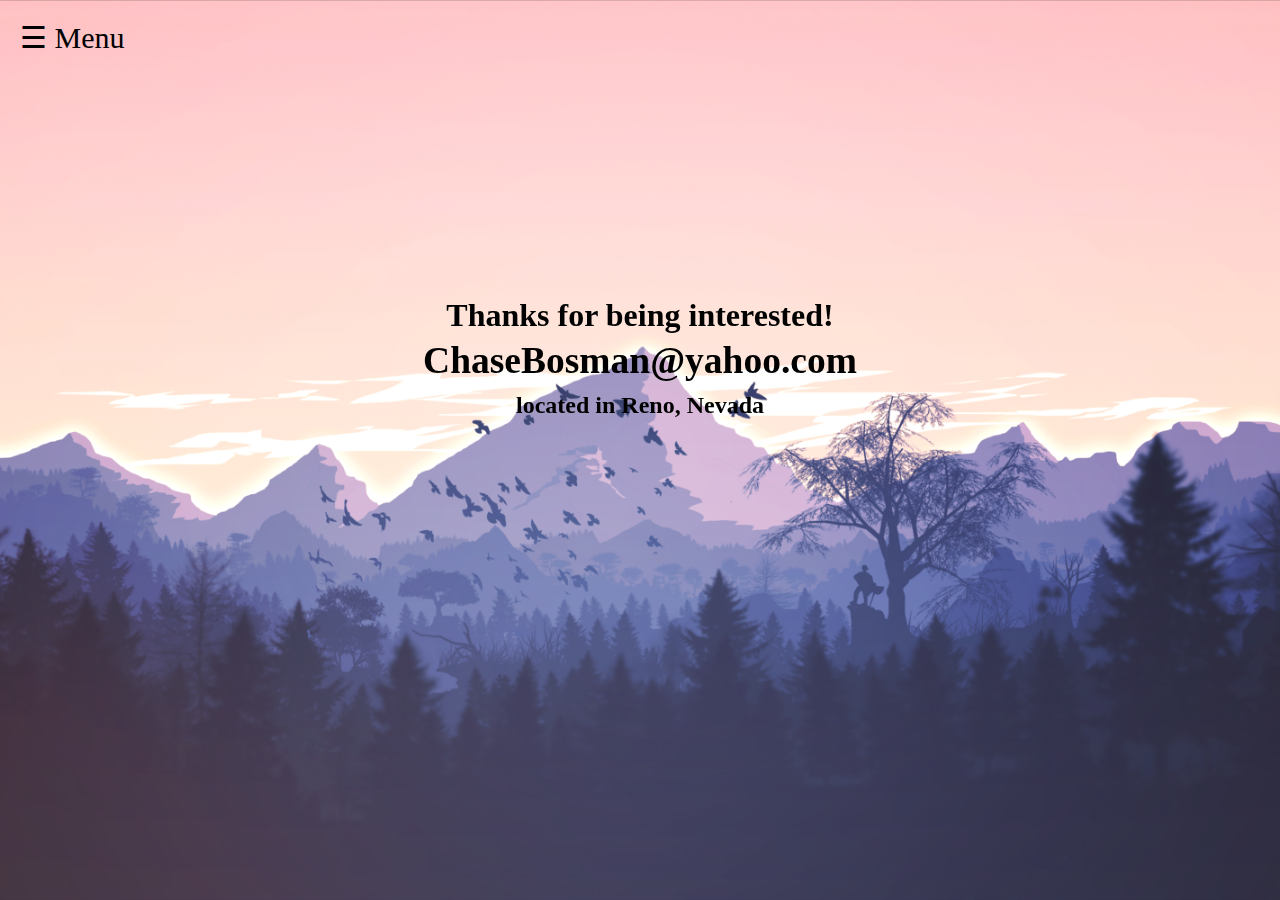
<file: contact.html>
<html>
	<head>
		<meta charset="utf-8">
		<title>Welcome!</title>
		<link href="style.css" rel="stylesheet" type="text/css">
	</head>

	<body>

		<div id="mySidenav" class ="sidenav">
			<a href="javascript:void(0)" class="close" onclick="closeNav()"> &times; </a>
			<a href="index.html"> Home </a>
			<a href="extras.html"> Extras </a>
			<a href="contact.html"> Contact </a>
		</div>


		<div id="items">
			<span style="font-size:30px;cursor:pointer" onclick="toggleNav()">&#9776; Menu</span>
			<div class = "thanks">
				<h1>Thanks for being interested!</h1>
			</div>

			<div class = "email">
				<h2>ChaseBosman@yahoo.com</h2>
			</div>
			<div class = "loc">
				<h2>located in Reno, Nevada</h2>

			</div>
		</div>
	</body>
	<script src="main.js"></script>
</html>
</file>
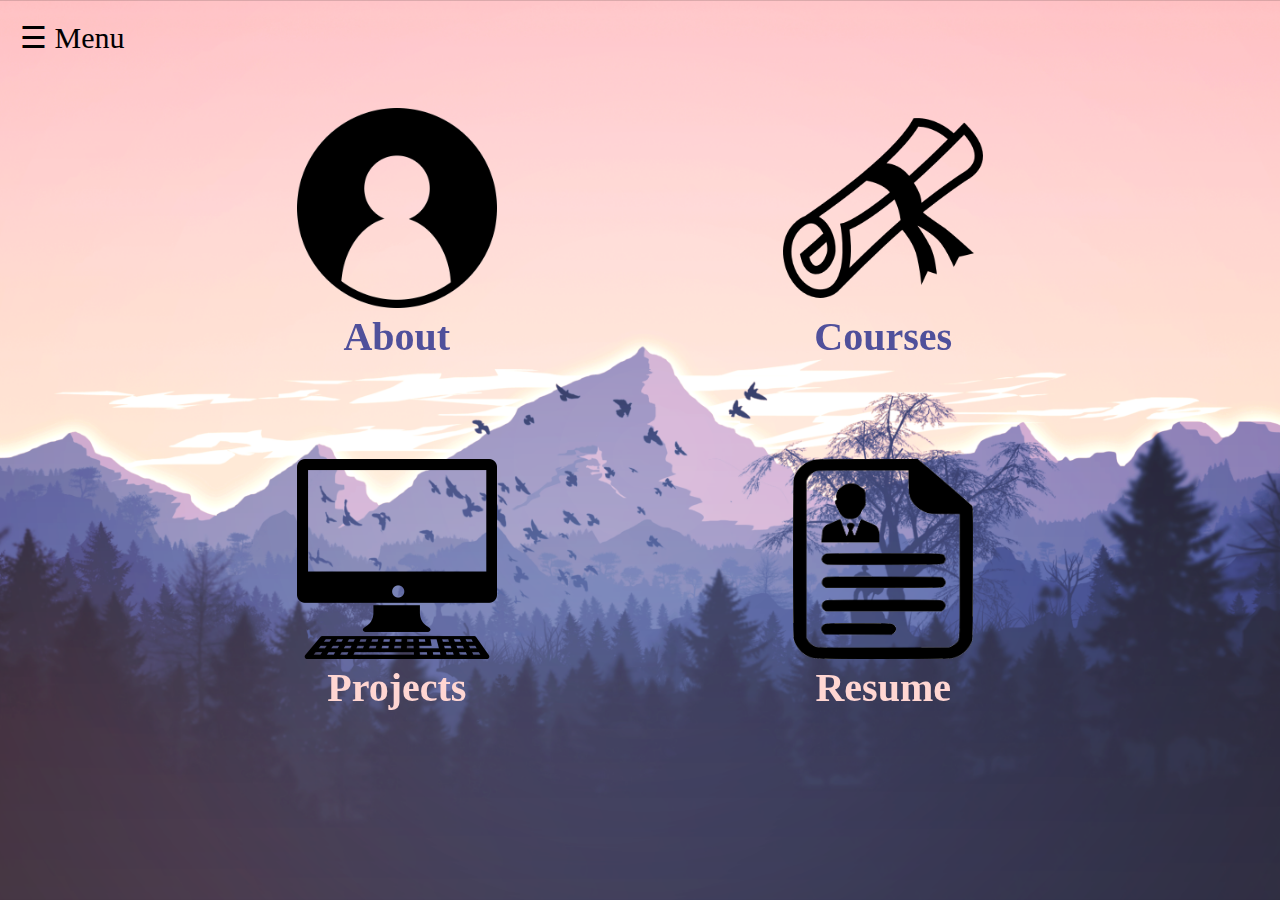
<file: extras.html>
<!DOCTYPE html>
<html>
	<head>
		<meta charset="utf-8">
		<title>Welcome!</title>
		<link href="style.css" rel="stylesheet" type="text/css">
	</head>

	<body>
			<div id="mySidenav" class ="sidenav">
				<a href="javascript:void(0)" class="close" onclick="closeNav()"> &times; </a>
				<a href="index.html"> Home </a>
				<a href="extras.html"> Extras </a>
				<a href="contact.html"> Contact </a>
			</div>

			<div id="items">
				<span style="font-size:30px;cursor:pointer" onclick="toggleNav()">&#9776; Menu</span>

				<div class = "top courses">
					<div class = "courses-icon">
					<a href="construction.html" target="_blank"><img src="images/education-icon.png" height="200" width="200"></a>
					</div>
					<h1>Courses</h1>
				</div>

				<div class = "top about">
					<a href="construction.html" onclick="positionedPopup(this.href,'myWindow','1000','1000','100','200','yes');return false"><img src="images/about-icon.png" height="200" width="200"></a>
					<h1>About</h1>
				</div>

				<div class = "bottom projects">
					<a href="construction.html" target="_blank"><img src="images/projects-icon.png" height="200" width="200"></a>
					<h1>Projects</h1>
				</div>

				<div class = "bottom resume">
					<a href="resume.html" target="_blank"><img src="images/resume-icon.png" height="200" width="180"></a>
					<h1>Resume</h1>
				</div>

			</div>
			
	</body>
	<script src="main.js"></script>
</html>
</file>
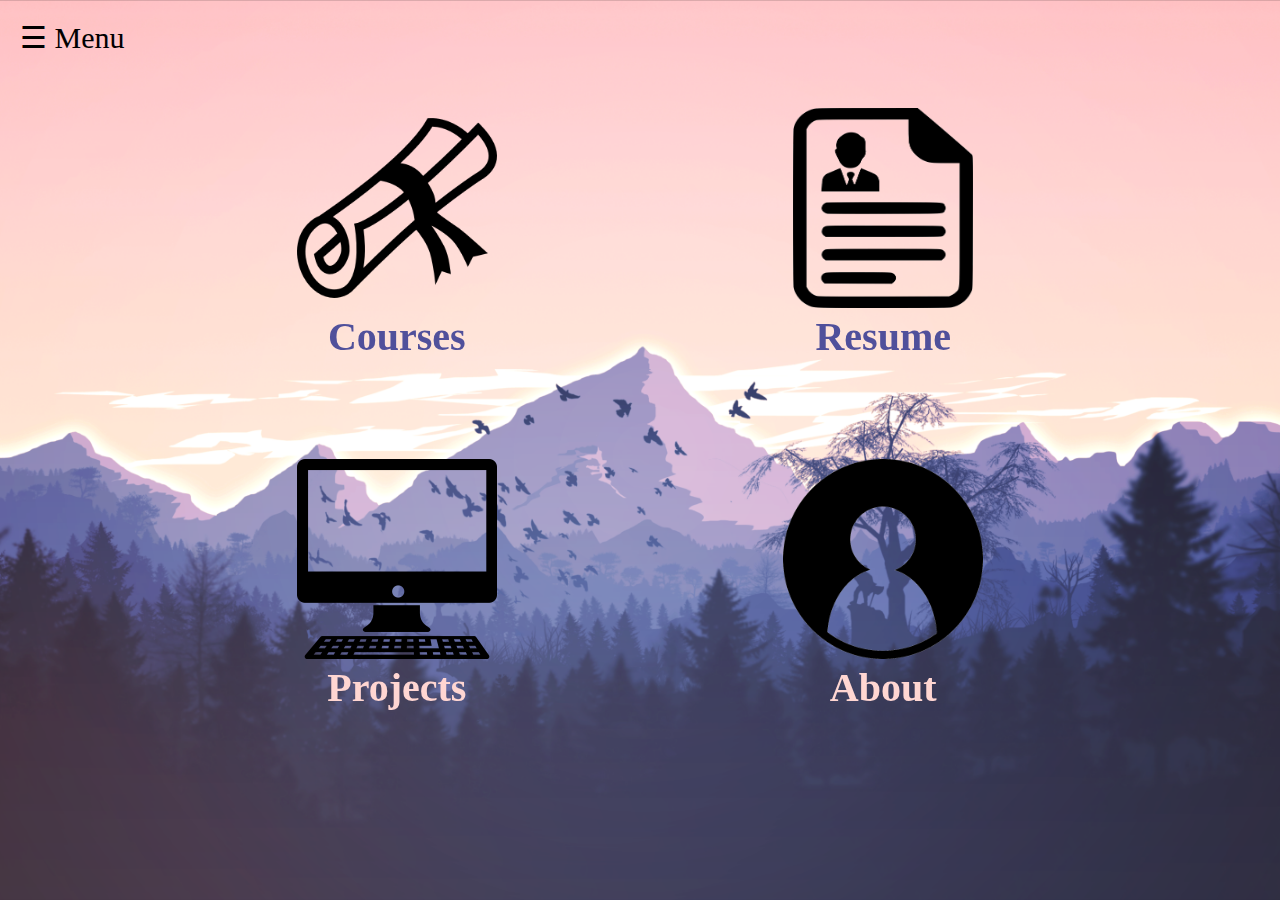
<file: docs/extras.html>
<!DOCTYPE html>
<html>
	<head>
		<meta charset="utf-8">
		<title>Welcome!</title>
		<link href="style.css" rel="stylesheet" type="text/css">
	</head>

	<body>

		<div id="mySidenav" class ="sidenav">
			<a href="javascript:void(0)" class="close" onclick="closeNav()"> &times; </a>
			<a href="index.html"> Home </a>
			<a href="extras.html"> Extras </a>
			<a href="contact.html"> Contact </a>
		</div>

		<div id="items">
			<span style="font-size:30px;cursor:pointer" onclick="toggleNav()">&#9776; Menu</span>

			<div class = "top resume">
				<div class = "resume-icon">
					<a href="construction.html" target="_blank"><img src="/images/resume-icon.png" height="200" width="180"></a>
				</div>
				<h1>Resume</h1>
			</div>
			<div class = "top courses">
				<div class = "courses-icon">
				<a href="construction.html" target="_blank"><img src="/images/education-icon.png" height="200" width="200"></a>
				</div>
				<h1>Courses</h1>
			</div>
			<div class = "bottom projects">
				<a href="construction.html" target="_blank"><img src="/images/projects-icon.png" height="200" width="200"></a>
				<h1>Projects</h1>
			</div>
			<div class = "bottom about">
				<a href="construction.html" target="_blank"><img src="/images/about-icon.png" height="200" width="200"></a>
				<h1>About</h1>
			</div>
		</div>
	</body>
	<script src="main.js"></script>
</html>
</file>
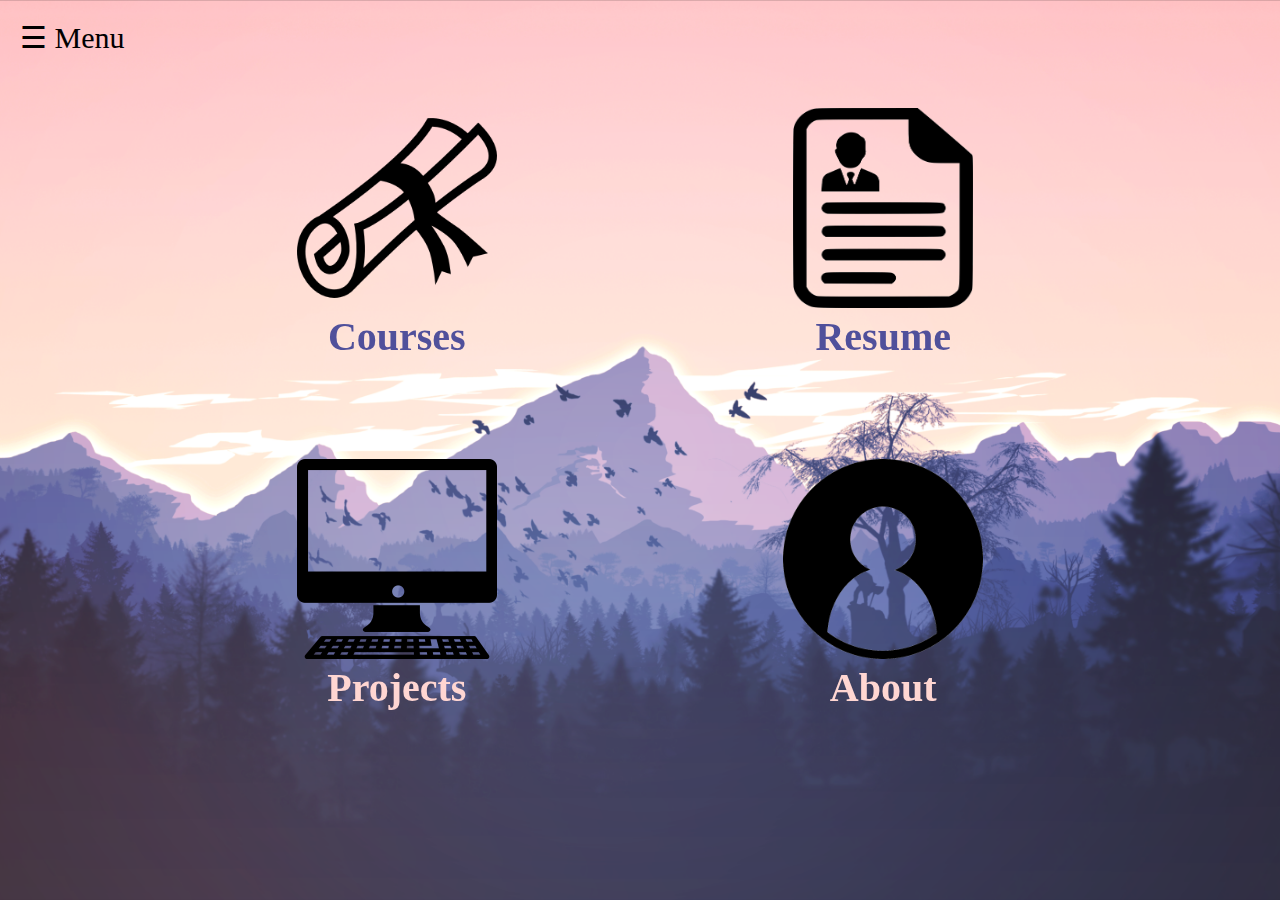
<file: src/extras.html>
<!DOCTYPE html>
<html>
	<head>
		<meta charset="utf-8">
		<title>Welcome!</title>
		<link href="style.css" rel="stylesheet" type="text/css">
	</head>

	<body>

		<div id="mySidenav" class ="sidenav">
			<a href="javascript:void(0)" class="close" onclick="closeNav()"> &times; </a>
			<a href="index.html"> Home </a>
			<a href="extras.html"> Extras </a>
			<a href="contact.html"> Contact </a>
		</div>

		<div id="items">
			<span style="font-size:30px;cursor:pointer" onclick="toggleNav()">&#9776; Menu</span>

			<div class = "top resume">
				<div class = "resume-icon">
					<a href="construction.html" target="_blank"><img src="../images/resume-icon.png" height="200" width="180"></a>
				</div>
				<h1>Resume</h1>
			</div>
			<div class = "top courses">
				<div class = "courses-icon">
				<a href="construction.html" target="_blank"><img src="../images/education-icon.png" height="200" width="200"></a>
				</div>
				<h1>Courses</h1>
			</div>
			<div class = "bottom projects">
				<a href="construction.html" target="_blank"><img src="../images/projects-icon.png" height="200" width="200"></a>
				<h1>Projects</h1>
			</div>
			<div class = "bottom about">
				<a href="construction.html" target="_blank"><img src="../images/about-icon.png" height="200" width="200"></a>
				<h1>About</h1>
			</div>
		</div>
	</body>
	<script src="main.js"></script>
</html>
</file>
<file: style.css>
*
{
	margin: 0;
	padding: 0;

}

.about
{
	position: fixed;
	top: 26%;
	left: 31%;
	transform: translate(-50%, -50%);
}

body
{
	background: black;
	background-image: url("images/mountains.png");
	background-size: cover;
	background-position:center ;
	background-attachment: fixed;
	overflow-y: scroll;
}

.bottom
{
	color: rgb(255, 214, 210);
	font-size: 20px;
	text-align: center;
}


.courses
{
	position: fixed;
	top: 26%;
	left: 69%;
	transform: translate(-50%, -50%);
}

.dev-branch a
{
	color:black;
	font-size: 30px;
	font-weight: bold;
	position: fixed;
	top: 35%;
	left: 50%;
  	transform: translate(-50%, -50%);
}

.email
{
	color:black;
	font-size: 25px;
	position: fixed;
	top: 40%;
	left: 50%;
  	transform: translate(-50%, -50%);
}  

.html
{
	width: 100%;
	height: 100%;
}

.github
{
	position: fixed;
	top: 37%;
	left: 41%;
	transform: translate(-50%, -50%);
}

#items 
{
	transition: margin-left .5s;
	padding: 20px;
}

.link_in
{
	position: fixed;
	top: 37%;
	left: 59%;
	transform: translate(-50%, -50%);
}

.loc
{
	color:black;
	position: fixed;
  	top: 45%;
  	left: 50%;
  	transform: translate(-50%, -50%);
}

@media screen and (max-height: 450px) 
{
	.sidenav {padding-top: 15px;}
	.sidenav a {font-size: 18px;}
} 

@media screen and (max-width: 1100px) 
{
    .github {
		position: fixed;
		top: 37%;
		left: 31%;
		transform: translate(-50%, -50%);
    }

	.link_in
	{
		position: fixed;
		top: 37%;
		left: 69%;
		transform: translate(-50%, -50%);
	}
}

.projects
{
	position: fixed;
	top: 65%;
	left: 31%;
	transform: translate(-50%, -50%);
}
  

.resume
{
	position: fixed;
	top: 65%;
	left: 69%;
	transform: translate(-50%, -50%);
}

.sidenav 
{
	height: 100%; 
	width: 0; 
	position: fixed; 
	z-index: 1;
	top: 0; 
	left: 0;
	background-color: #111;
	overflow-x: hidden; 
	padding-top: 60px;
	transition: 0.5s; 
}

.sidenav a 
{
	padding: 8px 8px 8px 32px;
	text-decoration: none;
	font-size: 25px;
	color: #818181;
	display: block;
	transition: 0.3s;
}

.sidenav a:hover 
{
	color: #f1f1f1;
}

.sidenav .close 
{
	font-size: 36px;
	position: absolute;
	top: 0;
	right: 25px;
	margin-left: 50px;
}

.thanks
{
	color:black;
	position: fixed;
	top: 35%;
	left: 50%;
  	transform: translate(-50%, -50%);
}

.top
{
	color: rgb(80, 80, 155);
	font-size: 20px;
	text-align: center;
}

.under-construction
{
	color:black;
	position: fixed;
	top: 25%;
	left: 50%;
	transform: translate(-50%, -50%);
	font-size: 30px;
}

#cons-link a
{
	color: black;
	position: fixed;
	top: 40%;
	left: 50%;
	transform: translate(-50%, -50%);
	font-size: 40px;
	font-weight: bold;
}
</file>
<file: docs/style.css>
*
{
	margin: 0;
	padding: 0;

}

.about
{
	position: fixed;
	top: 65%;
	left: 69%;
	transform: translate(-50%, -50%);
}

body
{
	background: black;
	background-image: url("/images/Mountains.png");
	background-size: cover;
    background-position:center ;
    background-attachment: fixed;
}

.bottom{
	color: rgb(255, 214, 210);
	font-size: 20px;
	text-align: center;
}


.courses
{
	position: fixed;
	top: 26%;
	left: 31%;
	transform: translate(-50%, -50%);
}

.dev-branch a
{
	color:black;
	font-size: 30px;
	font-weight: bold;
	position: fixed;
	top: 35%;
	left: 50%;
  	transform: translate(-50%, -50%);
}

.email
{
	color:black;
	font-size: 25px;
	position: fixed;
	top: 40%;
	left: 50%;
  	transform: translate(-50%, -50%);
}  

.html
{
	width: 100%;
	height: 100%;
}

.github
{
	position: fixed;
	top: 37%;
	left: 41%;
	transform: translate(-50%, -50%);
}

#items 
{
	transition: margin-left .5s;
	padding: 20px;
}

.link_in
{
	position: fixed;
	top: 37%;
	left: 59%;
	transform: translate(-50%, -50%);
}

.loc
{
	color:black;
	position: fixed;
  	top: 45%;
  	left: 50%;
  	transform: translate(-50%, -50%);
}

@media screen and (max-height: 450px) 
{
	.sidenav {padding-top: 15px;}
	.sidenav a {font-size: 18px;}
} 

@media screen and (max-width: 1100px) 
{
    .github {
		position: fixed;
		top: 37%;
		left: 31%;
		transform: translate(-50%, -50%);
    }

	.link_in
	{
		position: fixed;
		top: 37%;
		left: 69%;
		transform: translate(-50%, -50%);
	}
}

.projects
{
	position: fixed;
	top: 65%;
	left: 31%;
	transform: translate(-50%, -50%);
}
  

.resume
{
	position: fixed;
	top: 26%;
	left: 69%;
	transform: translate(-50%, -50%);
}

.sidenav 
{
	height: 100%; 
	width: 0; 
	position: fixed; 
	z-index: 1;
	top: 0; 
	left: 0;
	background-color: #111;
	overflow-x: hidden; 
	padding-top: 60px;
	transition: 0.5s; 
}

.sidenav a 
{
	padding: 8px 8px 8px 32px;
	text-decoration: none;
	font-size: 25px;
	color: #818181;
	display: block;
	transition: 0.3s;
}

.sidenav a:hover 
{
	color: #f1f1f1;
}

.sidenav .close 
{
	font-size: 36px;
	position: absolute;
	top: 0;
	right: 25px;
	margin-left: 50px;
}

.thanks
{
	color:black;
	position: fixed;
	top: 35%;
	left: 50%;
  	transform: translate(-50%, -50%);
}

.top
{
	color: rgb(80, 80, 155);
	font-size: 20px;
	text-align: center;
}

.under-construction
{
	color:black;
	position: fixed;
	top: 25%;
	left: 50%;
	transform: translate(-50%, -50%);
	font-size: 30px;
}

.cons-link a
{
	color: black;
	position: fixed;
	top: 40%;
	left: 50%;
	transform: translate(-50%, -50%);
	font-size: 40px;
	font-weight: bold;
}
</file>
<file: src/style.css>
*
{
	margin: 0;
	padding: 0;

}

.about
{
	position: fixed;
	top: 65%;
	left: 69%;
	transform: translate(-50%, -50%);
}

body
{
	background: black;
	background-image: url("../images/Mountains.png");
	background-size: cover;
    background-position:center ;
    background-attachment: fixed;
}

.bottom{
	color: rgb(255, 214, 210);
	font-size: 20px;
	text-align: center;
}


.courses
{
	position: fixed;
	top: 26%;
	left: 31%;
	transform: translate(-50%, -50%);
}

.dev-branch a
{
	color:black;
	font-size: 30px;
	font-weight: bold;
	position: fixed;
	top: 35%;
	left: 50%;
  	transform: translate(-50%, -50%);
}

.email
{
	color:black;
	font-size: 25px;
	position: fixed;
	top: 40%;
	left: 50%;
  	transform: translate(-50%, -50%);
}  

.html
{
	width: 100%;
	height: 100%;
}

.github
{
	position: fixed;
	top: 37%;
	left: 41%;
	transform: translate(-50%, -50%);
}

#items 
{
	transition: margin-left .5s;
	padding: 20px;
}

.link_in
{
	position: fixed;
	top: 37%;
	left: 59%;
	transform: translate(-50%, -50%);
}

.loc
{
	color:black;
	position: fixed;
  	top: 45%;
  	left: 50%;
  	transform: translate(-50%, -50%);
}

@media screen and (max-height: 450px) 
{
	.sidenav {padding-top: 15px;}
	.sidenav a {font-size: 18px;}
} 

@media screen and (max-width: 1100px) 
{
    .github {
		position: fixed;
		top: 37%;
		left: 31%;
		transform: translate(-50%, -50%);
    }

	.link_in
	{
		position: fixed;
		top: 37%;
		left: 69%;
		transform: translate(-50%, -50%);
	}
}

.projects
{
	position: fixed;
	top: 65%;
	left: 31%;
	transform: translate(-50%, -50%);
}
  

.resume
{
	position: fixed;
	top: 26%;
	left: 69%;
	transform: translate(-50%, -50%);
}

.sidenav 
{
	height: 100%; 
	width: 0; 
	position: fixed; 
	z-index: 1;
	top: 0; 
	left: 0;
	background-color: #111;
	overflow-x: hidden; 
	padding-top: 60px;
	transition: 0.5s; 
}

.sidenav a 
{
	padding: 8px 8px 8px 32px;
	text-decoration: none;
	font-size: 25px;
	color: #818181;
	display: block;
	transition: 0.3s;
}

.sidenav a:hover 
{
	color: #f1f1f1;
}

.sidenav .close 
{
	font-size: 36px;
	position: absolute;
	top: 0;
	right: 25px;
	margin-left: 50px;
}

.thanks
{
	color:black;
	position: fixed;
	top: 35%;
	left: 50%;
  	transform: translate(-50%, -50%);
}

.top
{
	color: rgb(80, 80, 155);
	font-size: 20px;
	text-align: center;
}

.under-construction
{
	color:black;
	position: fixed;
	top: 25%;
	left: 50%;
	transform: translate(-50%, -50%);
	font-size: 30px;
}

.cons-link a
{
	color: black;
	position: fixed;
	top: 40%;
	left: 50%;
	transform: translate(-50%, -50%);
	font-size: 40px;
	font-weight: bold;
}
</file>
